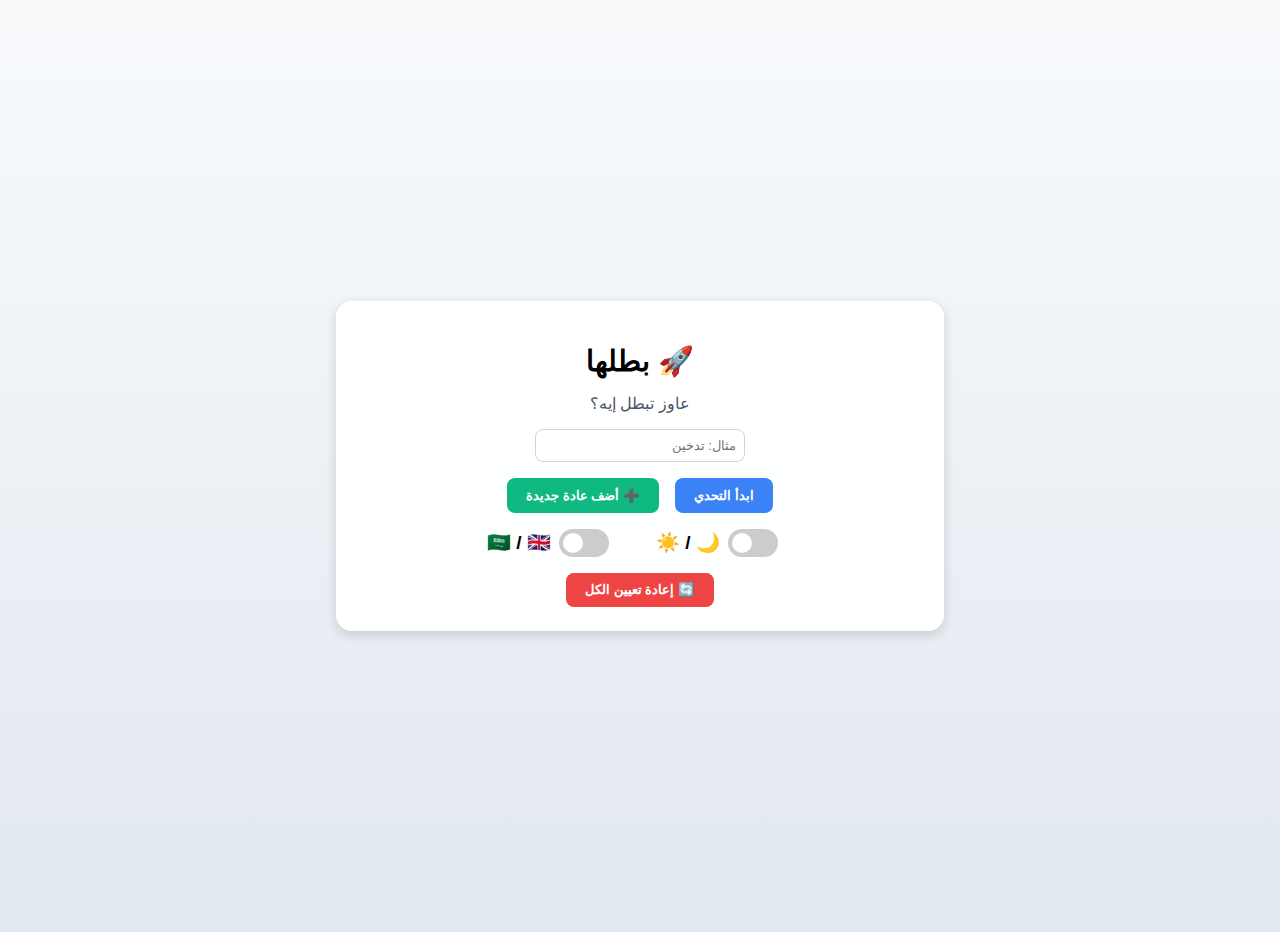
<file: Index.html>
<!DOCTYPE html>
<html lang="ar" dir="rtl">
<head>
  <meta charset="UTF-8">
  <meta name="viewport" content="width=device-width, initial-scale=1.0">
  <title>🚀 بطلها</title>
  <link rel="stylesheet" href="style.css">
</head>
<body>
  <div class="app-container">
    <div class="card-container">
      <h1 class="title">🚀 بطلها</h1>
      
      <!-- إدخال العادة -->
      <div id="inputSection">
        <p class="subtitle">عاوز تبطل إيه؟</p>
        <input type="text" id="habitInput" placeholder="مثال: تدخين" class="input-box">
        <div class="button-group">
          <button id="startBtn">ابدأ التحدي</button>
          <button id="addBtn" class="plus">➕ أضف عادة جديدة</button>
        </div>
      </div>

      <!-- سويتشرات -->
      <div class="switchers">
        <label class="switch">
          <input type="checkbox" id="darkModeToggle">
          <span class="slider round"></span>
          <span class="icon">🌙 / ☀️</span>
        </label>

        <label class="switch">
          <input type="checkbox" id="langToggle">
          <span class="slider round"></span>
          <span class="icon">🇸🇦 / 🇬🇧</span>
        </label>
      </div>

      <!-- مكان عرض كل العادات -->
      <div id="habitsContainer"></div>

      <!-- Reset All -->
      <div class="reset-all-container">
        <button id="resetAllBtn" class="danger reset-all">🔄 إعادة تعيين الكل</button>
      </div>
    </div>
  </div>

  <script>
    const startBtn = document.getElementById("startBtn");
    const addBtn = document.getElementById("addBtn");
    const habitInput = document.getElementById("habitInput");
    const habitsContainer = document.getElementById("habitsContainer");
    const darkModeToggle = document.getElementById("darkModeToggle");
    const langToggle = document.getElementById("langToggle");
    const resetAllBtn = document.getElementById("resetAllBtn");

    let activeTimers = [];

    function createHabitBlock(habitName) {
      const block = document.createElement("div");
      block.className = "habit-block";

      block.innerHTML = `
        <h2 class="habit-title">عاوز تبطل: ${habitName}</h2>
        <p class="habit-subtitle">إنت اخترت "${habitName}"</p>
        <p class="positive-message">👏 خطوة عظيمة إنك قررت تبدأ</p>
        <p class="timer-text">⏳ المدة: 0 ثانية</p>
        <div class="message-box">لقد بدأت رحلتك للتخلص من هذه العادة ✨</div>
        <button class="danger resetBtn">جتني خيبة</button>
      `;

      const timerText = block.querySelector(".timer-text");
      const messageBox = block.querySelector(".message-box");
      const resetBtn = block.querySelector(".resetBtn");

      let startTime = Date.now();
      let elapsed = 0;
      let timerInterval = setInterval(() => {
        elapsed = Math.floor((Date.now() - startTime) / 1000);
        timerText.textContent = "⏳ المدة: " + formatTime(elapsed);
      }, 1000);

      activeTimers.push(timerInterval);

      resetBtn.onclick = () => {
        clearInterval(timerInterval);
        messageBox.textContent = "جتك خيبة 😔، معلش حاول تاني وتوب إلى الله توبة نصوحه.\nقال تعالى: إِنَّ اللَّهَ يُحِبُّ التَّوَّابِينَ وَيُحِبُّ الْمُتَطَهِّرِينَ.";
      };

      habitsContainer.appendChild(block);
    }

    function formatTime(seconds) {
      const days = Math.floor(seconds / (3600 * 24));
      const hours = Math.floor((seconds % (3600 * 24)) / 3600);
      const minutes = Math.floor((seconds % 3600) / 60);
      const secs = seconds % 60;
      return `${days} يوم, ${hours} ساعة, ${minutes} دقيقة, ${secs} ثانية`;
    }

    startBtn.onclick = () => {
      if (!habitInput.value.trim()) {
        alert("من فضلك اكتب الحاجة اللي عايز تبطلها");
        return;
      }
      createHabitBlock(habitInput.value.trim());
      habitInput.value = "";
    };

    addBtn.onclick = () => {
      if (!habitInput.value.trim()) {
        alert("من فضلك اكتب الحاجة الجديدة اللي عايز تبطلها");
        return;
      }
      createHabitBlock(habitInput.value.trim());
      habitInput.value = "";
    };

    // Reset All
    resetAllBtn.onclick = () => {
      activeTimers.forEach(timer => clearInterval(timer));
      activeTimers = [];
      habitsContainer.innerHTML = "";
    };

    // Dark mode toggle
    darkModeToggle.addEventListener("change", () => {
      document.body.classList.toggle("dark-mode");
    });

    // Language toggle
    langToggle.addEventListener("change", () => {
      const isEnglish = langToggle.checked;
      document.documentElement.lang = isEnglish ? "en" : "ar";
      document.documentElement.dir = isEnglish ? "ltr" : "rtl";
      document.querySelector(".title").textContent = isEnglish ? "🚀 Quit It" : "🚀 بطلها";
      document.querySelector(".subtitle").textContent = isEnglish ? "What do you want to quit?" : "عاوز تبطل إيه؟";
      startBtn.textContent = isEnglish ? "Start Challenge" : "ابدأ التحدي";
      addBtn.textContent = isEnglish ? "➕ Add New Habit" : "➕ أضف عادة جديدة";
      habitInput.placeholder = isEnglish ? "Example: Smoking" : "مثال: تدخين";
      resetAllBtn.textContent = isEnglish ? "🔄 Reset All" : "🔄 إعادة تعيين الكل";
    });
  </script>
</body>

</html>
</file>
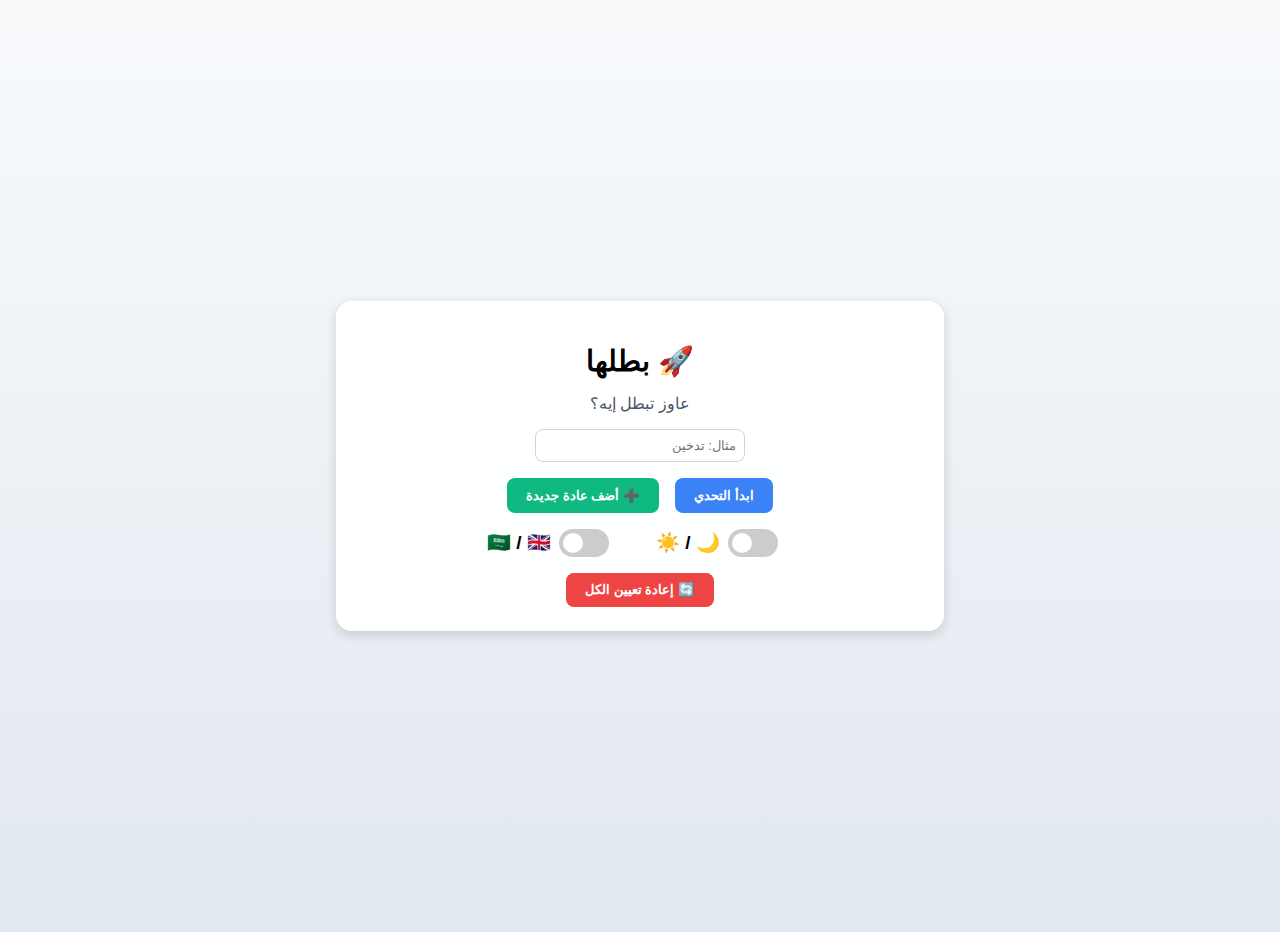
<file: index.html>
<!DOCTYPE html>
<html lang="ar" dir="rtl">
<head>
  <meta charset="UTF-8">
  <meta name="viewport" content="width=device-width, initial-scale=1.0">
  <title>🚀 بطلها</title>
  <link rel="stylesheet" href="style.css">
</head>
<body>
  <div class="app-container">
    <div class="card-container">
      <h1 class="title">🚀 بطلها</h1>
      
      <!-- إدخال العادة -->
      <div id="inputSection">
        <p class="subtitle">عاوز تبطل إيه؟</p>
        <input type="text" id="habitInput" placeholder="مثال: تدخين" class="input-box">
        <div class="button-group">
          <button id="startBtn">ابدأ التحدي</button>
          <button id="addBtn" class="plus">➕ أضف عادة جديدة</button>
        </div>
      </div>

      <!-- سويتشرات -->
      <div class="switchers">
        <label class="switch">
          <input type="checkbox" id="darkModeToggle">
          <span class="slider round"></span>
          <span class="icon">🌙 / ☀️</span>
        </label>

        <label class="switch">
          <input type="checkbox" id="langToggle">
          <span class="slider round"></span>
          <span class="icon">🇸🇦 / 🇬🇧</span>
        </label>
      </div>

      <!-- مكان عرض كل العادات -->
      <div id="habitsContainer"></div>

      <!-- Reset All -->
      <div class="reset-all-container">
        <button id="resetAllBtn" class="danger reset-all">🔄 إعادة تعيين الكل</button>
      </div>
    </div>
  </div>

  <script>
    const startBtn = document.getElementById("startBtn");
    const addBtn = document.getElementById("addBtn");
    const habitInput = document.getElementById("habitInput");
    const habitsContainer = document.getElementById("habitsContainer");
    const darkModeToggle = document.getElementById("darkModeToggle");
    const langToggle = document.getElementById("langToggle");
    const resetAllBtn = document.getElementById("resetAllBtn");

    let activeTimers = [];

    function createHabitBlock(habitName) {
      const block = document.createElement("div");
      block.className = "habit-block";

      block.innerHTML = `
        <h2 class="habit-title">عاوز تبطل: ${habitName}</h2>
        <p class="habit-subtitle">إنت اخترت "${habitName}"</p>
        <p class="positive-message">👏 خطوة عظيمة إنك قررت تبدأ</p>
        <p class="timer-text">⏳ المدة: 0 ثانية</p>
        <div class="message-box">لقد بدأت رحلتك للتخلص من هذه العادة ✨</div>
        <button class="danger resetBtn">جتني خيبة</button>
      `;

      const timerText = block.querySelector(".timer-text");
      const messageBox = block.querySelector(".message-box");
      const resetBtn = block.querySelector(".resetBtn");

      let startTime = Date.now();
      let elapsed = 0;
      let timerInterval = setInterval(() => {
        elapsed = Math.floor((Date.now() - startTime) / 1000);
        timerText.textContent = "⏳ المدة: " + formatTime(elapsed);
      }, 1000);

      activeTimers.push(timerInterval);

      resetBtn.onclick = () => {
        clearInterval(timerInterval);
        messageBox.textContent = "جتك خيبة 😔، معلش حاول تاني وتوب إلى الله توبة نصوحه.\nقال تعالى: إِنَّ اللَّهَ يُحِبُّ التَّوَّابِينَ وَيُحِبُّ الْمُتَطَهِّرِينَ.";
      };

      habitsContainer.appendChild(block);
    }

    function formatTime(seconds) {
      const days = Math.floor(seconds / (3600 * 24));
      const hours = Math.floor((seconds % (3600 * 24)) / 3600);
      const minutes = Math.floor((seconds % 3600) / 60);
      const secs = seconds % 60;
      return `${days} يوم, ${hours} ساعة, ${minutes} دقيقة, ${secs} ثانية`;
    }

    startBtn.onclick = () => {
      if (!habitInput.value.trim()) {
        alert("من فضلك اكتب الحاجة اللي عايز تبطلها");
        return;
      }
      createHabitBlock(habitInput.value.trim());
      habitInput.value = "";
    };

    addBtn.onclick = () => {
      if (!habitInput.value.trim()) {
        alert("من فضلك اكتب الحاجة الجديدة اللي عايز تبطلها");
        return;
      }
      createHabitBlock(habitInput.value.trim());
      habitInput.value = "";
    };

    // Reset All
    resetAllBtn.onclick = () => {
      activeTimers.forEach(timer => clearInterval(timer));
      activeTimers = [];
      habitsContainer.innerHTML = "";
    };

    // Dark mode toggle
    darkModeToggle.addEventListener("change", () => {
      document.body.classList.toggle("dark-mode");
    });

    // Language toggle
    langToggle.addEventListener("change", () => {
      const isEnglish = langToggle.checked;
      document.documentElement.lang = isEnglish ? "en" : "ar";
      document.documentElement.dir = isEnglish ? "ltr" : "rtl";
      document.querySelector(".title").textContent = isEnglish ? "🚀 Quit It" : "🚀 بطلها";
      document.querySelector(".subtitle").textContent = isEnglish ? "What do you want to quit?" : "عاوز تبطل إيه؟";
      startBtn.textContent = isEnglish ? "Start Challenge" : "ابدأ التحدي";
      addBtn.textContent = isEnglish ? "➕ Add New Habit" : "➕ أضف عادة جديدة";
      habitInput.placeholder = isEnglish ? "Example: Smoking" : "مثال: تدخين";
      resetAllBtn.textContent = isEnglish ? "🔄 Reset All" : "🔄 إعادة تعيين الكل";
    });
  </script>
</body>

</html>
</file>
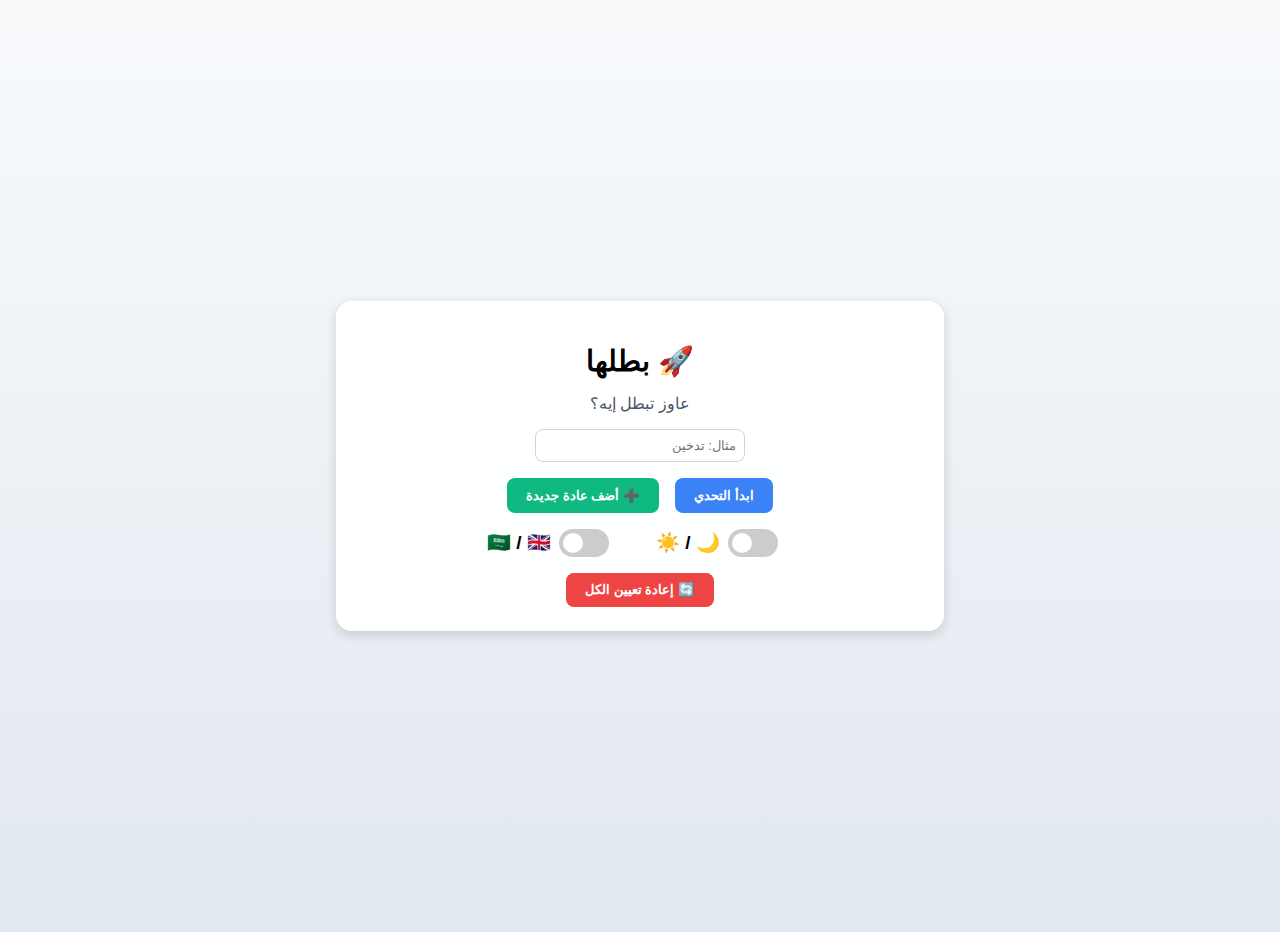
<file: app.html>
<!DOCTYPE html>
<html lang="ar" dir="rtl">
<head>
  <meta charset="UTF-8">
  <meta name="viewport" content="width=device-width, initial-scale=1.0">
  <title>🚀 بطلها</title>
  <link rel="stylesheet" href="style.css">
</head>
<body>
  <div class="app-container">
    <div class="card-container">
      <h1 class="title">🚀 بطلها</h1>
      
      <!-- إدخال العادة -->
      <div id="inputSection">
        <p class="subtitle">عاوز تبطل إيه؟</p>
        <input type="text" id="habitInput" placeholder="مثال: تدخين" class="input-box">
        <div class="button-group">
          <button id="startBtn">ابدأ التحدي</button>
          <button id="addBtn" class="plus">➕ أضف عادة جديدة</button>
        </div>
      </div>

      <!-- سويتشرات -->
      <div class="switchers">
        <label class="switch">
          <input type="checkbox" id="darkModeToggle">
          <span class="slider round"></span>
          <span class="icon">🌙 / ☀️</span>
        </label>

        <label class="switch">
          <input type="checkbox" id="langToggle">
          <span class="slider round"></span>
          <span class="icon">🇸🇦 / 🇬🇧</span>
        </label>
      </div>

      <!-- مكان عرض كل العادات -->
      <div id="habitsContainer"></div>

      <!-- Reset All -->
      <div class="reset-all-container">
        <button id="resetAllBtn" class="danger reset-all">🔄 إعادة تعيين الكل</button>
      </div>
    </div>
  </div>

  <script>
    const startBtn = document.getElementById("startBtn");
    const addBtn = document.getElementById("addBtn");
    const habitInput = document.getElementById("habitInput");
    const habitsContainer = document.getElementById("habitsContainer");
    const darkModeToggle = document.getElementById("darkModeToggle");
    const langToggle = document.getElementById("langToggle");
    const resetAllBtn = document.getElementById("resetAllBtn");

    let activeTimers = [];

    function createHabitBlock(habitName) {
      const block = document.createElement("div");
      block.className = "habit-block";

      block.innerHTML = `
        <h2 class="habit-title">عاوز تبطل: ${habitName}</h2>
        <p class="habit-subtitle">إنت اخترت "${habitName}"</p>
        <p class="positive-message">👏 خطوة عظيمة إنك قررت تبدأ</p>
        <p class="timer-text">⏳ المدة: 0 ثانية</p>
        <div class="message-box">لقد بدأت رحلتك للتخلص من هذه العادة ✨</div>
        <button class="danger resetBtn">جتني خيبة</button>
      `;

      const timerText = block.querySelector(".timer-text");
      const messageBox = block.querySelector(".message-box");
      const resetBtn = block.querySelector(".resetBtn");

      let startTime = Date.now();
      let elapsed = 0;
      let timerInterval = setInterval(() => {
        elapsed = Math.floor((Date.now() - startTime) / 1000);
        timerText.textContent = "⏳ المدة: " + formatTime(elapsed);
      }, 1000);

      activeTimers.push(timerInterval);

      resetBtn.onclick = () => {
        clearInterval(timerInterval);
        messageBox.textContent = "جتك خيبة 😔، معلش حاول تاني وتوب إلى الله توبة نصوحه.\nقال تعالى: إِنَّ اللَّهَ يُحِبُّ التَّوَّابِينَ وَيُحِبُّ الْمُتَطَهِّرِينَ.";
      };

      habitsContainer.appendChild(block);
    }

    function formatTime(seconds) {
      const days = Math.floor(seconds / (3600 * 24));
      const hours = Math.floor((seconds % (3600 * 24)) / 3600);
      const minutes = Math.floor((seconds % 3600) / 60);
      const secs = seconds % 60;
      return `${days} يوم, ${hours} ساعة, ${minutes} دقيقة, ${secs} ثانية`;
    }

    startBtn.onclick = () => {
      if (!habitInput.value.trim()) {
        alert("من فضلك اكتب الحاجة اللي عايز تبطلها");
        return;
      }
      createHabitBlock(habitInput.value.trim());
      habitInput.value = "";
    };

    addBtn.onclick = () => {
      if (!habitInput.value.trim()) {
        alert("من فضلك اكتب الحاجة الجديدة اللي عايز تبطلها");
        return;
      }
      createHabitBlock(habitInput.value.trim());
      habitInput.value = "";
    };

    // Reset All
    resetAllBtn.onclick = () => {
      activeTimers.forEach(timer => clearInterval(timer));
      activeTimers = [];
      habitsContainer.innerHTML = "";
    };

    // Dark mode toggle
    darkModeToggle.addEventListener("change", () => {
      document.body.classList.toggle("dark-mode");
    });

    // Language toggle
    langToggle.addEventListener("change", () => {
      const isEnglish = langToggle.checked;
      document.documentElement.lang = isEnglish ? "en" : "ar";
      document.documentElement.dir = isEnglish ? "ltr" : "rtl";
      document.querySelector(".title").textContent = isEnglish ? "🚀 Quit It" : "🚀 بطلها";
      document.querySelector(".subtitle").textContent = isEnglish ? "What do you want to quit?" : "عاوز تبطل إيه؟";
      startBtn.textContent = isEnglish ? "Start Challenge" : "ابدأ التحدي";
      addBtn.textContent = isEnglish ? "➕ Add New Habit" : "➕ أضف عادة جديدة";
      habitInput.placeholder = isEnglish ? "Example: Smoking" : "مثال: تدخين";
      resetAllBtn.textContent = isEnglish ? "🔄 Reset All" : "🔄 إعادة تعيين الكل";
    });
  </script>
</body>
</html>
</file>
<file: style.css>
body {
  margin: 0;
  font-family: 'Segoe UI', Tahoma, Geneva, Verdana, sans-serif;
  background: linear-gradient(to bottom, #f8fafc, #e2e8f0);
  direction: rtl;
  transition: background 0.3s, color 0.3s;
}

body.dark-mode {
  background: #0f172a;
  color: #f8fafc;
}

.app-container {
  display: flex;
  justify-content: center;
  align-items: center;
  min-height: 100vh;
  padding: 1rem;
}

.card-container {
  width: 100%;
  max-width: 35rem;
  box-shadow: 0 4px 12px rgba(0,0,0,0.15);
  border-radius: 1rem;
  padding: 1.5rem;
  background: rgba(255,255,255,0.95);
  text-align: center;
  transition: background 0.3s, color 0.3s;
}

body.dark-mode .card-container {
  background: #1e293b;
  color: #f8fafc;
}

.title {
  font-size: 1.8rem;
  font-weight: bold;
  margin-bottom: 1rem;
}

.subtitle {
  color: #475569;
  margin-bottom: 1rem;
}

body.dark-mode .subtitle {
  color: #e2e8f0;
}

.input-box {
  width: auto;
  min-width: 12rem;
  padding: 0.5rem;
  border: 1px solid #cbd5e1;
  border-radius: 0.5rem;
  margin-bottom: 1rem;
}

.button-group {
  display: flex;
  justify-content: center;
  gap: 1rem;
  margin-bottom: 1rem;
}

button {
  padding: 0.6rem 1.2rem;
  border: none;
  border-radius: 0.5rem;
  cursor: pointer;
  font-weight: bold;
}

button:hover {
  opacity: 0.9;
}

button.danger {
  background: #ef4444;
  color: white;
}

button.plus {
  background: #10b981;
  color: white;
}

button:not(.danger):not(.plus) {
  background: #3b82f6;
  color: white;
}

/* Reset All */
.reset-all-container {
  margin-top: 1rem;
}

.reset-all {
  background: #f97316;
  color: #fff;
  font-weight: bold;
}

/* سويتشرات */
.switchers {
  display: flex;
  justify-content: center;
  gap: 2rem;
  margin: 1rem 0;
}

.switch {
  position: relative;
  display: inline-flex;
  align-items: center;
  gap: 0.5rem;
  cursor: pointer;
  font-weight: bold;
}

.switch input {
  opacity: 0;
  width: 0;
  height: 0;
}

.slider {
  position: relative;
  width: 50px;
  height: 28px;
  background-color: #ccc;
  border-radius: 34px;
  transition: .4s;
}

.slider:before {
  position: absolute;
  content: "";
  height: 20px;
  width: 20px;
  left: 4px;
  bottom: 4px;
  background-color: white;
  border-radius: 50%;
  transition: .4s;
}

input:checked + .slider {
  background-color: #3b82f6;
}

input:checked + .slider:before {
  transform: translateX(22px);
}

.slider.round {
  border-radius: 34px;
}

.slider.round:before {
  border-radius: 50%;
}

.icon {
  font-size: 1.2rem;
}

.habit-block {
  margin-top: 1.5rem;
  padding: 1rem;
  border: 1px solid #e2e8f0;
  border-radius: 0.75rem;
  background: #f9fafb;
  text-align: center;
  transition: background 0.3s, color 0.3s;
}

body.dark-mode .habit-block {
  background: #334155;
  color: #f8fafc;
}

.habit-title {
  font-size: 1.4rem;
  font-weight: bold;
  margin-bottom: 0.3rem;
}

.habit-subtitle {
  font-size: 1rem;
  color: #4b5563;
  margin-bottom: 0.5rem;
}

body.dark-mode .habit-subtitle {
  color: #cbd5e1;
}

.positive-message {
  font-size: 1rem;
  color: #059669;
  margin-bottom: 0.5rem;
}

.timer-text {
  font-size: 1rem;
  font-weight: 600;
  color: #16a34a;
  margin-bottom: 0.5rem;
}

.message-box {
  background: #f1f5f9;
  padding: 0.5rem;
  border-radius: 0.5rem;
  color: #1e293b;
  white-space: pre-line;
  margin-bottom: 0.5rem;
}

body.dark-mode .message-box {
  background: #1e293b;
  color: #f8fafc;
}
</file>
